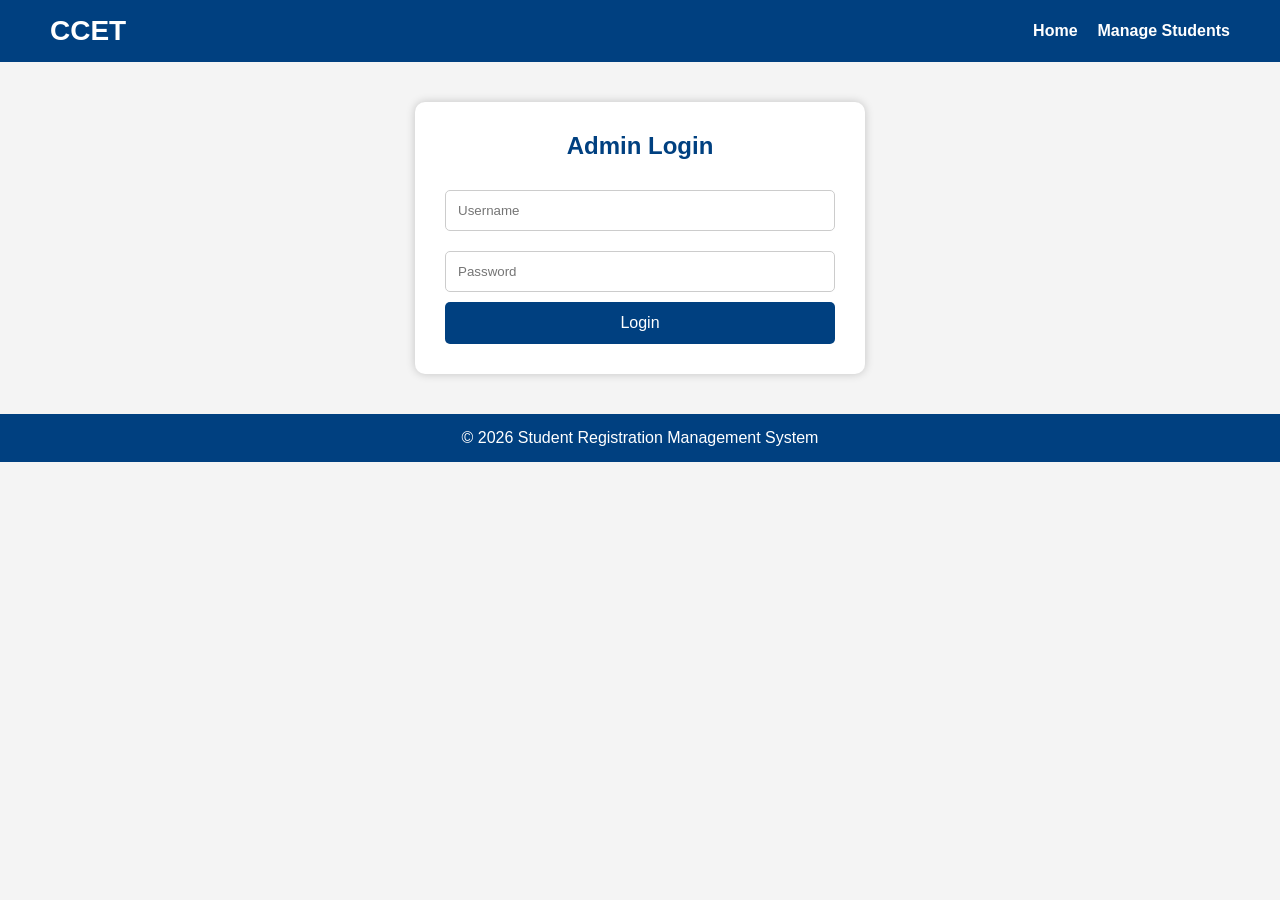
<file: admin.html>
<!DOCTYPE html>
<html lang="en">
<head>
    <meta charset="UTF-8">
    <meta name="viewport" content="width=device-width, initial-scale=1.0">
    <title>Admin Dashboard</title>
    <link rel="stylesheet" href="style.css">
</head>
<body>
    <nav>
        <div class="logo">
            <h2>CCET</h2>
        </div>
        <ul>
            <li><a href="index.html">Home</a></li>
            <li><a href="manage-students.html">Manage Students</a></li>
        </ul>
    </nav>
    <div class="form-container" id="loginSection">
        <h2>Admin Login</h2>
        <form id="adminLoginForm">
            <input type="text"
                   id="adminUsername"
                   placeholder="Username"
                   required>
            <input type="password"
                   id="adminPassword"
                   placeholder="Password"
                   required>
            <button type="submit">Login</button>
        </form>

    </div>
    <div class="form-container" id="dashboardSection" style="display:none;">

        <h2>Admin Dashboard</h2>

        <h3>Total Registered Students</h3>

        <h1 id="totalStudents">0</h1>

        <br>

        <a href="manage-students.html" class="btn">
            Manage Students
        </a>

    </div>

    <footer>
        <p>© 2026 Student Registration Management System</p>
    </footer>

    <script src="script.js"></script>

</body>
</html>
</file>
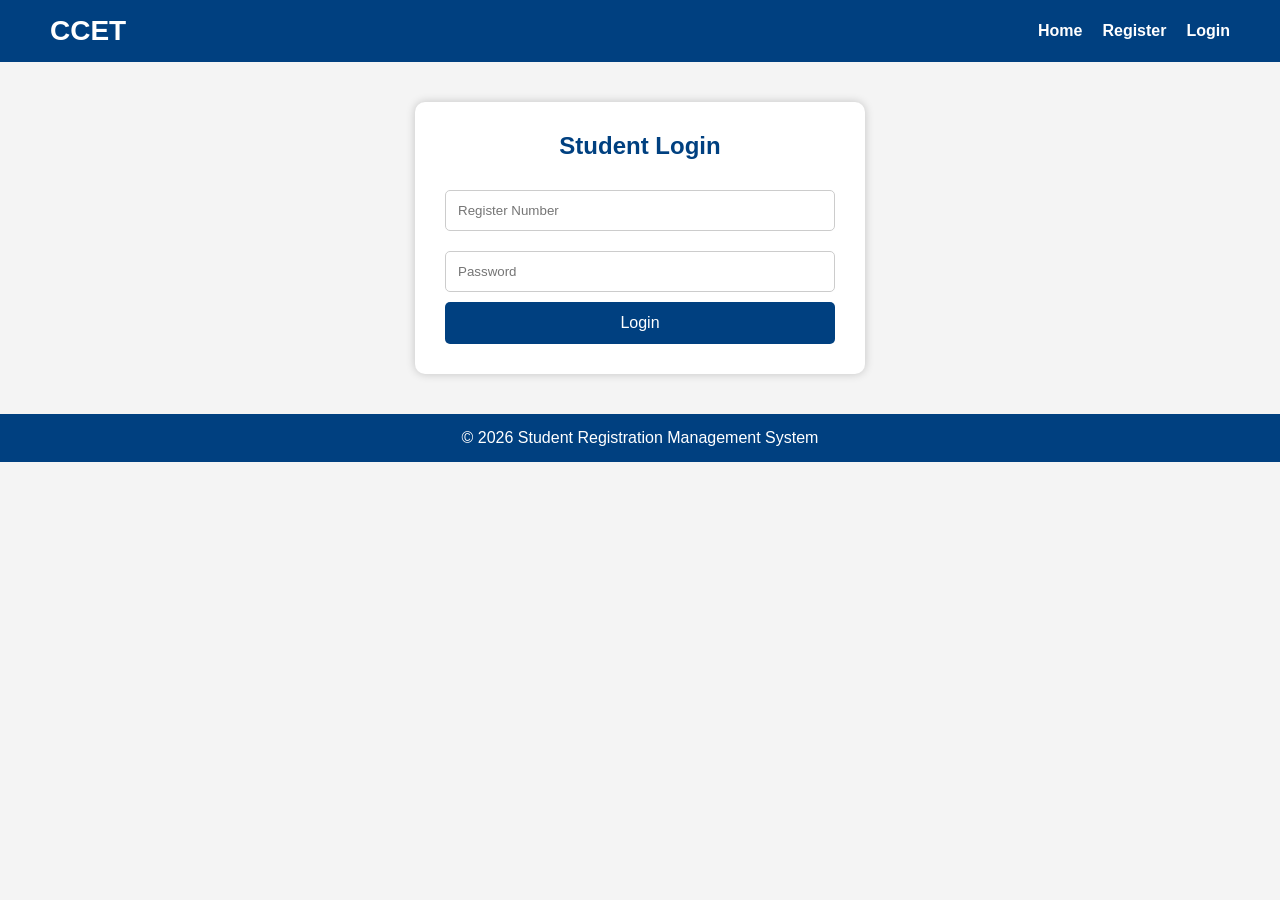
<file: login.html>
<!DOCTYPE html>
<html lang="en">
<head>
    <meta charset="UTF-8">
    <meta name="viewport" content="width=device-width, initial-scale=1.0">
    <title>Student Login</title>
    <link rel="stylesheet" href="style.css">
</head>
<body>
    <nav>
        <div class="logo">
            <h2>CCET
            </h2>
        </div>

        <ul>
            <li><a href="index.html">Home</a></li>
            <li><a href="register.html">Register</a></li>
            <li><a href="login.html">Login</a></li>
        </ul>
    </nav>
    <div class="form-container">

        <h2>Student Login</h2>

        <form id="loginForm">

            <input type="text" id="loginRegno" placeholder="Register Number" required>

            <input type="password" id="loginPassword" placeholder="Password" required>

            <button type="submit">Login</button>

        </form>

    </div>

    <footer>
        <p>© 2026 Student Registration Management System</p>
    </footer>

    <script src="script.js"></script>

</body>
</html>
</file>
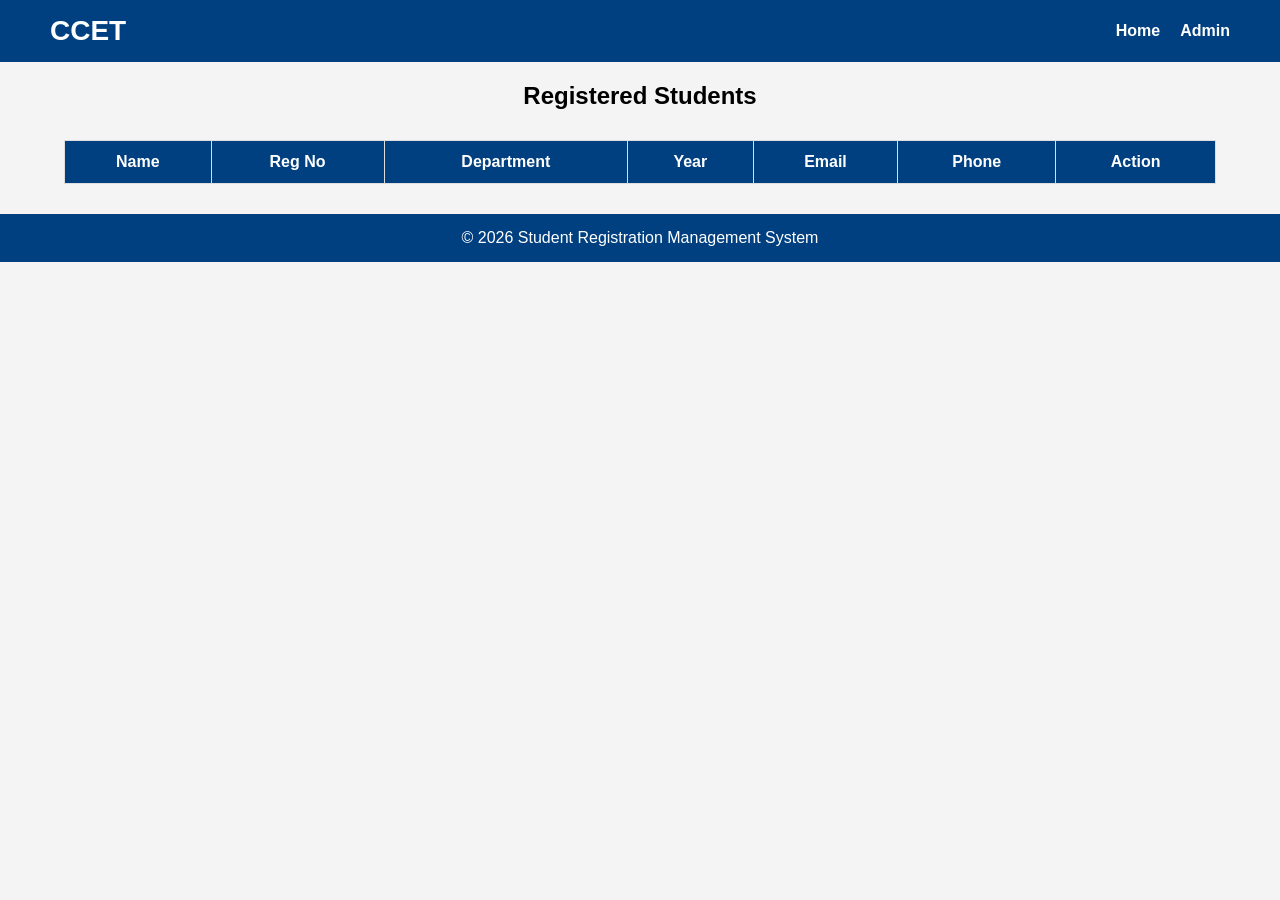
<file: manage-students.html>
<!DOCTYPE html>
<html lang="en">
<head>
    <meta charset="UTF-8">
    <meta name="viewport" content="width=device-width, initial-scale=1.0">
    <title>Manage Students</title>
    <link rel="stylesheet" href="style.css">
</head>
<body>
    <nav>
        <div class="logo">
            <h2>CCET</h2>
        </div>

        <ul>
            <li><a href="index.html">Home</a></li>
            <li><a href="admin.html">Admin</a></li>
        </ul>
    </nav>

    <h2 style="text-align:center; margin-top:20px;">
        Registered Students
    </h2>
    <table>
        <thead>
            <tr>
                <th>Name</th>
                <th>Reg No</th>
                <th>Department</th>
                <th>Year</th>
                <th>Email</th>
                <th>Phone</th>
                <th>Action</th>
            </tr>
        </thead>
        <tbody id="studentTable">
        </tbody>
    </table>

    <footer>
        <p>© 2026 Student Registration Management System</p>
    </footer>

    <script src="script.js"></script>

</body>
</html>
</file>
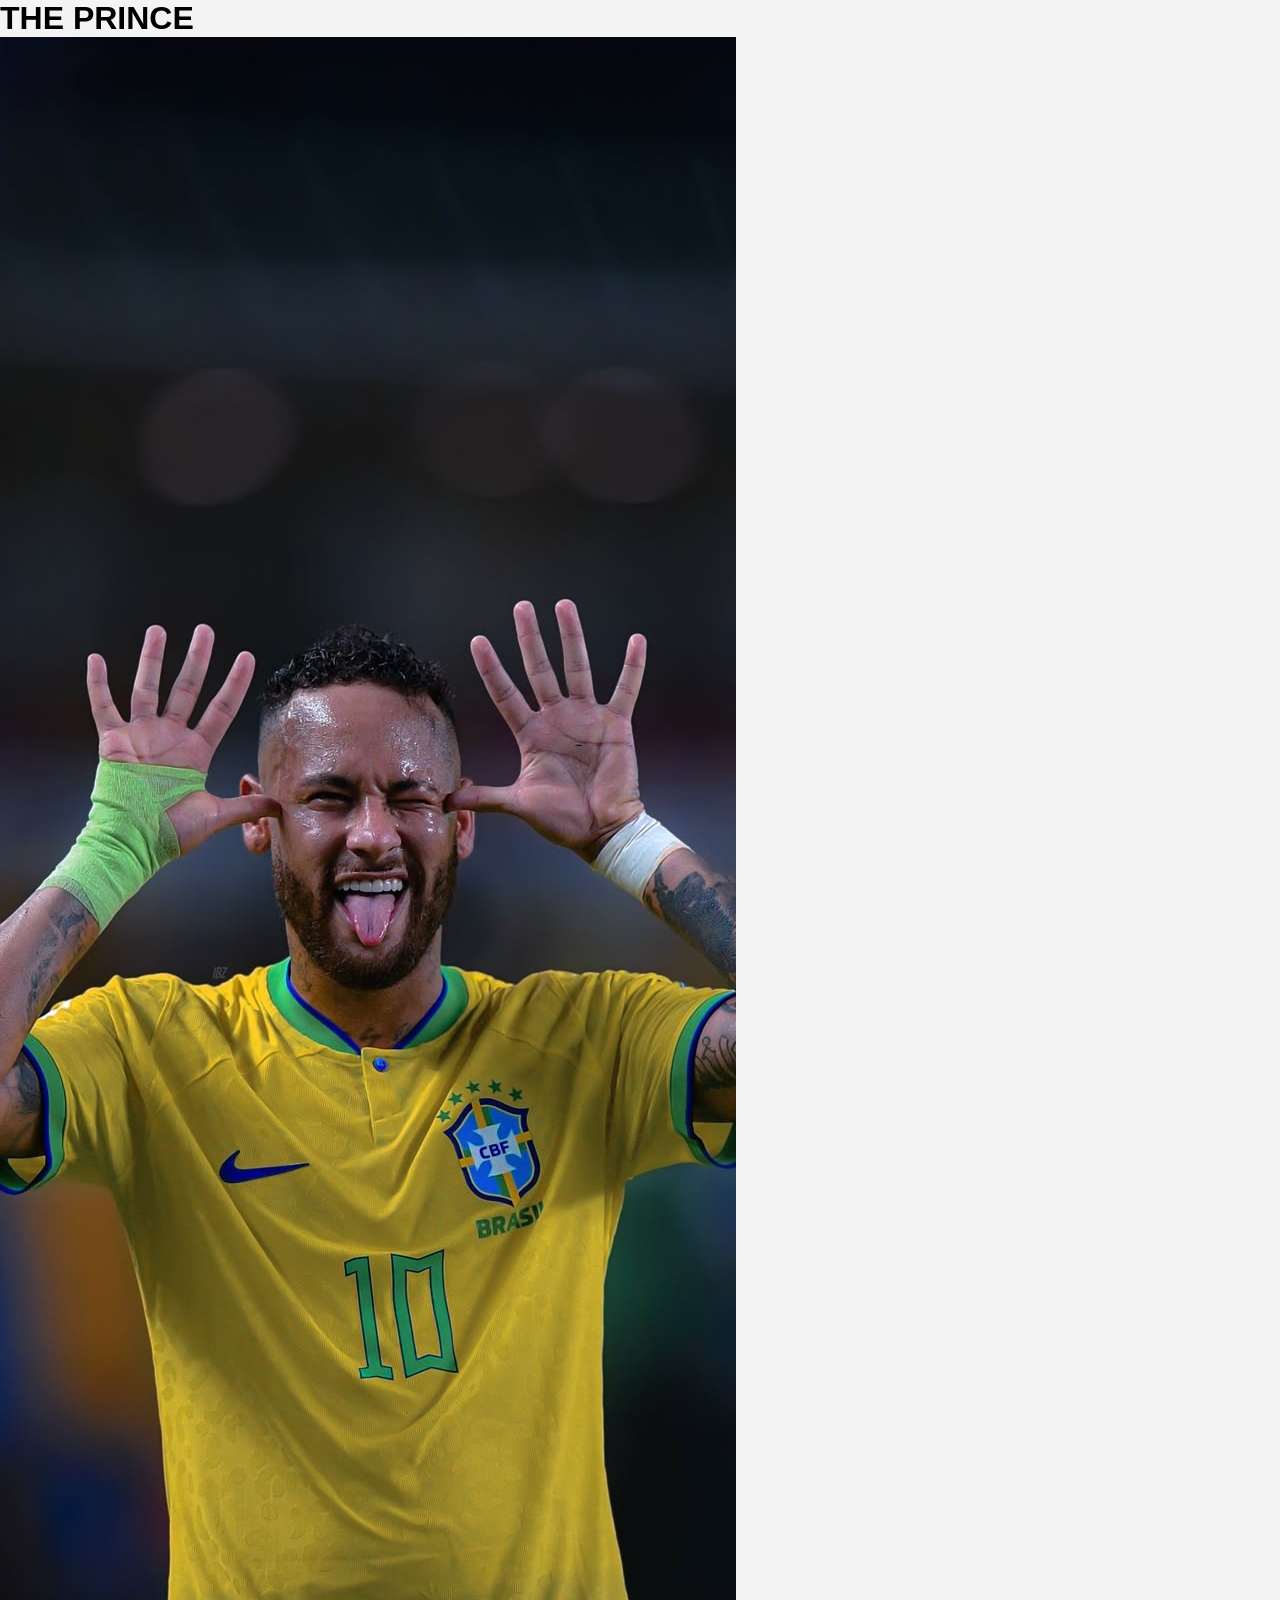
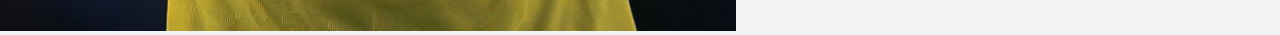
<file: poster.html>
<!DOCTYPE html>
<html lang="en">
<head>
    <meta charset="UTF-8">
    <meta name="viewport" content="width=device-width, initial-scale=1.0">
    <title>neymar</title>
    <link rel="stylesheet" href="style.css">
</head>
<body>
    <h1>THE PRINCE </h1>
    <img src="./c1de64f6429dc8737b1140263100ad49.jpg" id="q">
   
    </h1>
</body>
</html>
</file>
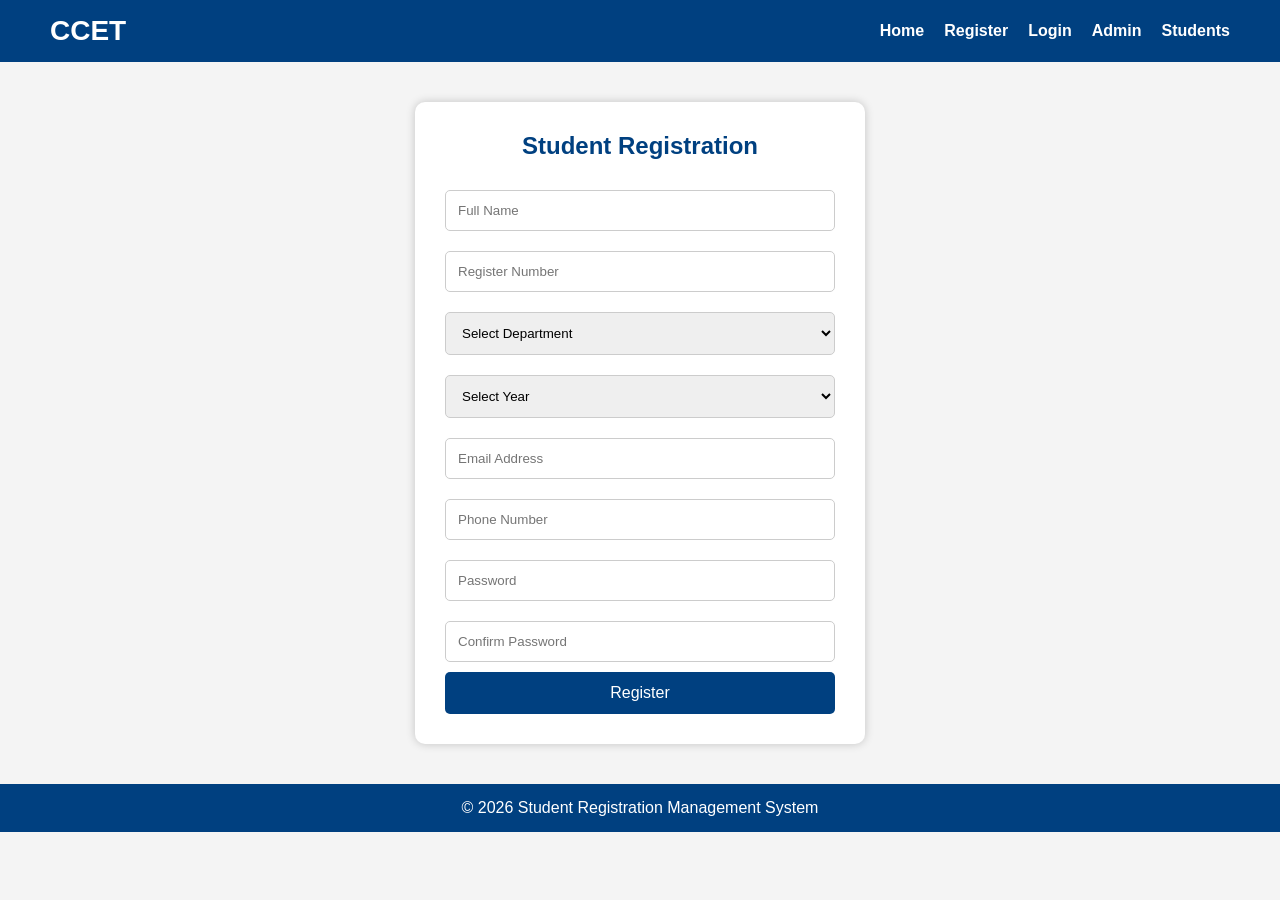
<file: register.html>
<!DOCTYPE html>
<html lang="en">
<head>
    <meta charset="UTF-8">
    <meta name="viewport" content="width=device-width, initial-scale=1.0">
    <title>Student Registration</title>
    <link rel="stylesheet" href="style.css">
</head>
<body>
    <nav>
        <div class="logo">
            <h2>CCET</h2>
        </div>

        <ul>
            <li><a href="index.html">Home</a></li>
            <li><a href="register.html">Register</a></li>
            <li><a href="login.html">Login</a></li>
            <li><a href="admin.html">Admin</a></li>
            <li><a href="manage-students.html">Students</a></li>
        </ul>
    </nav>
    <div class="form-container">

        <h2>Student Registration</h2>

        <form id="registerForm">

            <input type="text" id="name" placeholder="Full Name" required>

            <input type="text" id="regno" placeholder="Register Number" required>

            <select id="department" required>
                <option value="">Select Department</option>
                <option>CSE</option>
                <option>IT</option>
                <option>ECE</option>
                <option>EEE</option>
                <option>MECH</option>
                <option>CIVIL</option>
            </select>

            <select id="year" required>
                <option value="">Select Year</option>
                <option>I Year</option>
                <option>II Year</option>
                <option>III Year</option>
                <option>IV Year</option>
            </select>

            <input type="email" id="email" placeholder="Email Address" required>

            <input type="tel" id="phone" placeholder="Phone Number" required>

            <input type="password" id="password" placeholder="Password" required>

            <input type="password" id="confirmPassword" placeholder="Confirm Password" required>

            <button type="submit">Register</button>

        </form>

    </div>

    <footer>
        <p>© 2026 Student Registration Management System</p>
    </footer>

    <script src="script.js"></script>

</body>
</html>
</file>
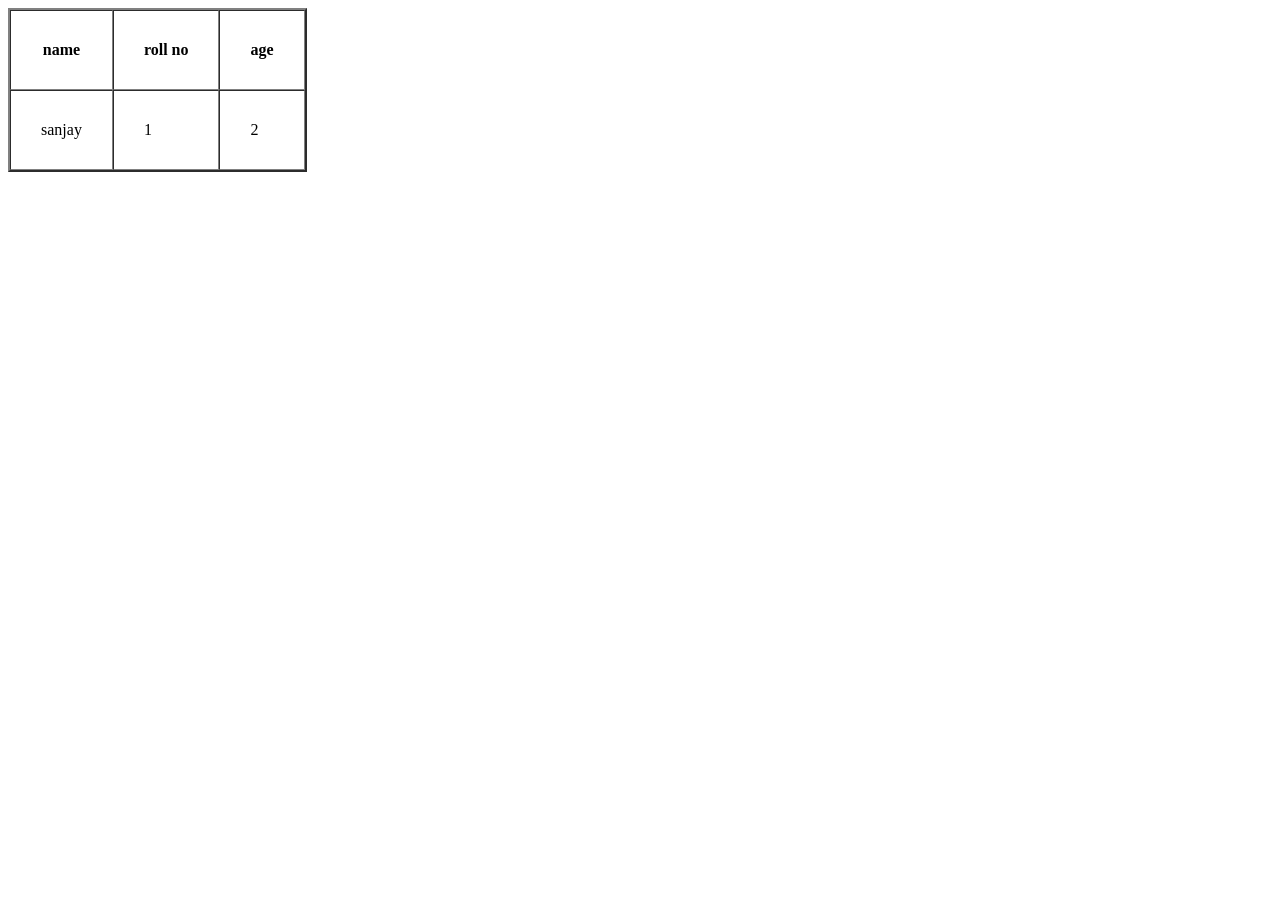
<file: table.html>
<!DOCTYPE html>
<html lang="en">
<head>
    <meta charset="UTF-8">
    <meta name="viewport" content="width=device-width, initial-scale=1.0">
    <title>Document</title>
</head>
<body>
    <table border="2"cellpadding="30" cellspacing="0">
<tr>
    <th>name</th>
    <th>roll no</th>
    <th>age</th>
</tr>
<tr>
    <td>sanjay</td>
    <td>1</td>
    <td>2</td>
</tr>
</table>
    
</body>
</html>
</file>
<file: style.css>
*{
    margin:0;
    padding:0;
    box-sizing:border-box;
    font-family:Arial, Helvetica, sans-serif;
}

body{
    background:#f4f4f4;
}



nav{
    background:#004080;
    color:white;
    display:flex;
    justify-content:space-between;
    align-items:center;
    padding:15px 50px;
}

nav .logo h2{
    font-size:28px;
}

nav ul{
    list-style:none;
    display:flex;
}

nav ul li{
    margin-left:20px;
}

nav ul li a{
    color:white;
    text-decoration:none;
    font-weight:bold;
    transition:0.3s;
}

nav ul li a:hover{
    color:yellow;
}


.hero{
    height:85vh;
    background:url("../images/background.jpg");
    background-size:cover;
    background-position:center;
    display:flex;
    justify-content:center;
    align-items:center;
    text-align:center;
    color:white;
}

.hero-text{
    background:rgba(0,0,0,0.5);
    padding:40px;
    border-radius:10px;
}

.hero h1{
    font-size:42px;
    margin-bottom:20px;
}

.hero p{
    font-size:18px;
    margin-bottom:25px;
    line-height:1.6;
}



.btn{
    display:inline-block;
    padding:12px 25px;
    margin:10px;
    background:#ff9800;
    color:white;
    text-decoration:none;
    border-radius:5px;
    font-weight:bold;
}

.btn:hover{
    background:#e68900;
}



.features{
    padding:50px;
    text-align:center;
}

.features h2{
    margin-bottom:30px;
    color:#004080;
}

.cards{
    display:flex;
    justify-content:center;
    gap:25px;
    flex-wrap:wrap;
}

.card{
    background:white;
    width:280px;
    padding:25px;
    border-radius:10px;
    box-shadow:0 5px 10px rgba(0,0,0,0.2);
}

.card h3{
    color:#004080;
    margin-bottom:15px;
}



.about{
    padding:50px;
    text-align:center;
    background:white;
}

.about h2{
    color:#004080;
    margin-bottom:20px;
}



.form-container{
    width:450px;
    margin:40px auto;
    background:white;
    padding:30px;
    border-radius:10px;
    box-shadow:0 0 10px rgba(0,0,0,0.2);
}

.form-container h2{
    text-align:center;
    color:#004080;
    margin-bottom:20px;
}

input,
select{
    width:100%;
    padding:12px;
    margin:10px 0;
    border:1px solid #ccc;
    border-radius:5px;
}

button{
    width:100%;
    padding:12px;
    background:#004080;
    color:white;
    border:none;
    border-radius:5px;
    cursor:pointer;
    font-size:16px;
}

button:hover{
    background:#0066cc;
}



table{
    width:90%;
    margin:30px auto;
    border-collapse:collapse;
    background:white;
}

table th,
table td{
    border:1px solid #ddd;
    padding:12px;
    text-align:center;
}

table th{
    background:#004080;
    color:white;
}

tr:nth-child(even){
    background:#f2f2f2;
}


footer{
    background:#004080;
    color:white;
    text-align:center;
    padding:15px;
    margin-top:30px;
}



@media(max-width:768px){

nav{
    flex-direction:column;
}

nav ul{
    flex-direction:column;
    text-align:center;
    margin-top:10px;
}

nav ul li{
    margin:10px 0;
}

.hero h1{
    font-size:30px;
}

.hero{
    height:auto;
    padding:60px 20px;
}

.form-container{
    width:90%;
}

.cards{
    flex-direction:column;
    align-items:center;
}

}
</file>
